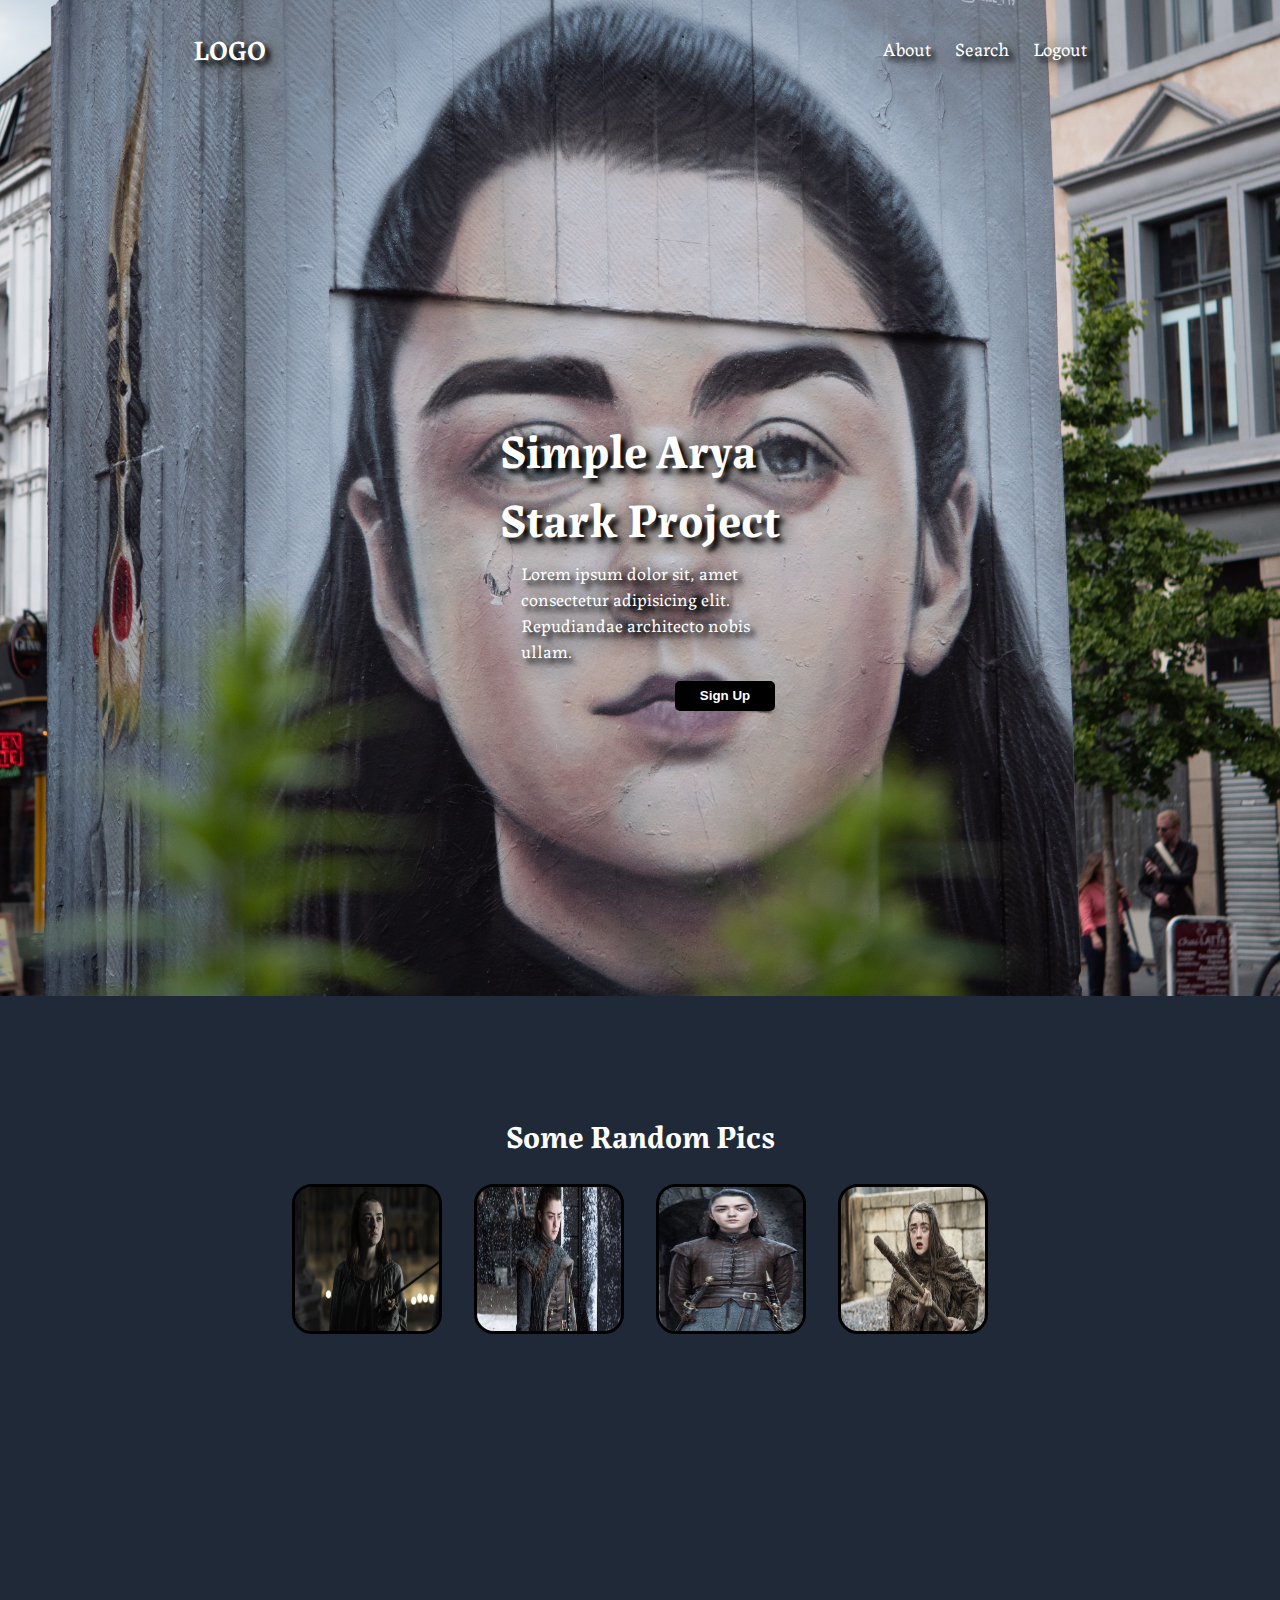
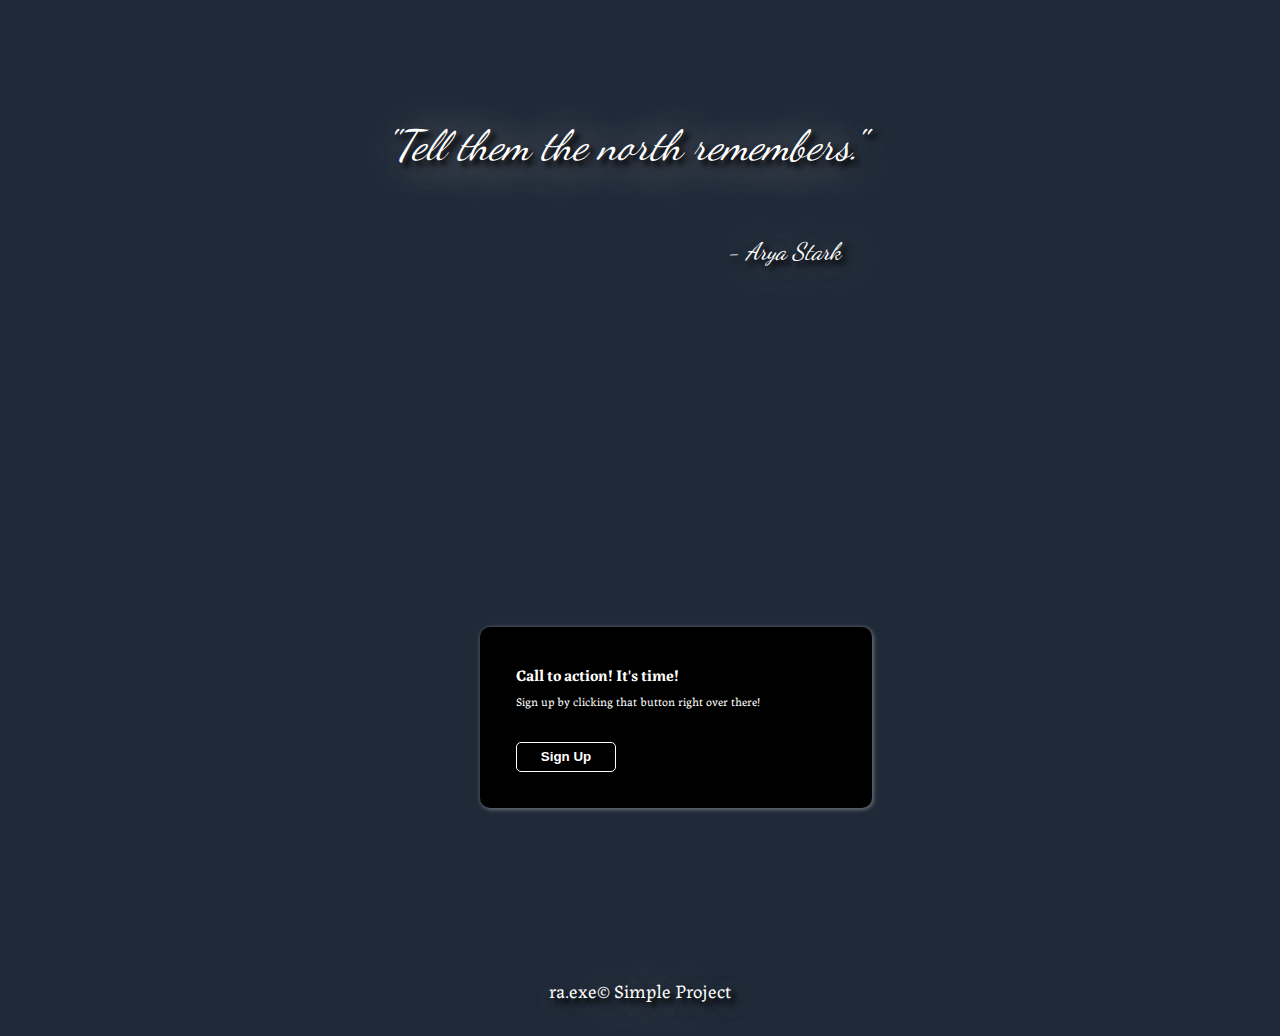
<file: index.html>
<!DOCTYPE html>
<html lang="en">
<head>
    <meta charset="UTF-8">
    <meta http-equiv="X-UA-Compatible" content="IE=edge">
    <meta name="viewport" content="width=device-width, initial-scale=1.0">
    <title>Arya</title>
    <link rel="stylesheet" href="style.css">
</head>
<body>
    <header>
        <div class="left">
            <p class="logo">LOGO</p>
        </div>
        <ul>
            <li><a href="https://gameofthrones.fandom.com/wiki/Arya_Stark" target="_blank">About</a></li>
            <li><a href="#">Search</a></li>
            <li><a href="#">Logout</a></li>
        </ul>
    </header>
    <div class="main">
        <div class="intro">
            <div class="intro-text">
                <h1 class="title">Simple Arya Stark Project</h1>
                <p class="under-title">Lorem ipsum dolor sit, amet consectetur adipisicing elit. Repudiandae architecto nobis ullam.</p>
                <button class="btn1">Sign Up</button>
        </div>
        </div>
    <div class="content">
        <h2>Some Random Pics</h2>
        <div class="cards">
            <div class="card">
                <div class="card1"></div>
                    <img src="imgs/card1.jpg" alt="card1">
                    <p>Just an Arya Pic</p>
            </div>
            <div class="card">
                <div class="card2"></div>
                <img src="imgs/card2.jpg" alt="card1">
                    <p>Just an Arya Pic</p>
            </div>
            <div class="card">
                <div class="card3"></div>
                <img src="imgs/card3.jpg" alt="card1">
                    <p>Just an Arya Pic</p>
            </div>
            <div class="card">
                <div class="card4"></div>
                <img src="imgs/card4.jpg" alt="card1">
                    <p>Just an Arya Pic</p>    
            </div>
        </div>
    </div>
    <div class="quote">
        <p class="in-quote">"Tell them the north remembers."</p>
        <p class="author">- Arya Stark</p>
    </div>
    <div class="sign-up-section">
        <div class="text">
            <p class="action"><strong>Call to action! It's time!</strong></p>
            <p class="sign-p">Sign up by clicking that button right over there!</p>
            <button class="btn2">Sign Up</button>
        </div>
    </div>
</div>
    <footer><a href="https://github.com/NyctoRAA" target="_blank">ra.exe© Simple Project</a></footer>
</body>
</html>
</file>
<file: style.css>
@charset 'UTF-8';

@import url('https://fonts.googleapis.com/css2?family=Labrada&display=swap');

@import url('https://fonts.googleapis.com/css2?family=Dancing+Script&display=swap');

body {
    font-family: 'Labrada', serif;
    background-color: #1F2937;
    margin: 0px;
    padding: 0px;
    display: flex;
    flex-direction: column;
    flex-wrap: wrap;
    justify-content: center;
    align-items: center;
    overflow-x: hidden;
}

.main {
    align-self: stretch;
    display: flex;
    flex-direction: column;
    flex-wrap: wrap;
    justify-content: space-between;
    align-items: center;
    width: 100vh;
}

header, .intro, footer {
    color: white;
    background-image: url("imgs/background.jpg");
    background-repeat: no-repeat;
    background-position: center center;
    background-size: cover;
    background-attachment: fixed;
    text-shadow: 5px 5px 5px black, 5px 5px 20px black, 5px 5px 40px white;
}

header, .intro {
    display: flex;
    width: 100vw;
    align-self: stretch;
    align-items: center;
    justify-content: space-around;
    flex-direction: row;
    flex-wrap: wrap;
    gap: 15%;
}

.intro {
    height: 100vh;
}

.title {
    color: white;
    font-size: 48px;
    font-weight: bolder;
    align-self: flex-start;
    margin-bottom: -10px;
    inline-size: 350px;
    overflow-wrap: break-word;
    margin-left: 10%;
}

.under-title {
    font-size: 18px;
    color: white;
    inline-size: 250px;
    overflow-wrap: break-word;
    margin-left: 16%;
    
}

.logo {
    color: rgb(255, 255, 255);
    font-size: 28px;
    font-weight: 600;
}

.random {
    color: white;
    background-color: #1F2937;
}

.content {
    display: flex;
    justify-content: center;
    align-items: center;
    width: 100vw;
    align-self: stretch;
    color: white;
    flex-wrap: wrap;
    flex-direction: column;
    padding: 88px 0px;
    background-color: #1F2937;
}

.content h2 {
    font-size: 32px;
}

.cards {
    display: flex;
    justify-content: space-around;
    align-items: center;
    flex-direction: row;
    flex-wrap: wrap;
    gap: 32px;
    color: #1F2937;
}

.card:hover{
    color: white;
}

.card {
    transition:ease-in .7s;
}

img {
    display: flex;
    width: 144px;
    height: 144px;
    border-radius: 20px;
    border: 3px solid black;
}

img:hover {
    transform:scale(1.05);
}

ul {
    font-size: 19px;
    display: flex;
    gap: 24px;
    list-style-type: none;
}

a {
    color: white;
    text-decoration: none;
}

a:hover {
    transition: ease-in .3s;
    color: #e2dddd;
    text-decoration: underline;
    font-size: 20px;
    padding: 8px;
}

.btn1 {
    color: white;
    background-color: black;
    border: none;
    border-radius: 5px;
    flex: 0 1 auto;
    width: 100px;
    height: 30px;
    font-weight: bold;
    padding-bottom: 2px;
    margin-left: 60%;
}

button:hover {
    background: white;
    color: black;
    transition:ease-in .2s;
    border: 2px solid black;
}

.quote {
    color: white;
    font-size: 42px;
    max-width: 100vw;
    font-weight: lighter;
    font-style: italic;
    font-family: 'Dancing Script', cursive;
    padding: 150px 35%;
    background-image: url("imgs/background2.jpg");
    background-repeat: no-repeat;
    background-position: center center;
    background-size: cover;
    background-attachment: fixed;
    text-shadow: 5px 5px 5px black, 5px 5px 20px black, 5px 5px 40px white;
    display: flex;
    justify-content: center;
    align-items: center;
    align-self: stretch;
    flex-direction: column;
}

.in-quote {
    margin-right: 15%;
}

.author {
    display: flex;
    flex-direction: row-reverse; 
    font-size: 24px;
    margin-left: 30%;
}

.sign-up-section {
    width: 100vw;
    background-color: #1F2937;
    display: flex;
    justify-content: center;
    align-items: center;
    align-self: stretch;
    gap: 32px;
    padding: 36px;
    flex-direction: row;
    flex-wrap: wrap;
}

.text {
    display: flex;
    flex-direction: column;
    flex-wrap: wrap;
    box-shadow: 1px 1px 5px rgba(255, 255, 255, 0.418);
    justify-content: space-between;
    background-color: black;
    border-radius: 10px;
    color: white;
    padding: 36px;
    margin: 100px 0px;
    gap: 32px;
    width: 25%;
}

.action {
    margin-top: 0px;
}

.sign-p {
    margin-top: -42px;
    margin-bottom: 0px;
    font-size: 12px;
}

.btn2 {
    color: white;
    background-color: black;
    border: 1px solid white;
    border-radius: 5px;
    flex: 0 1 auto;
    width: 100px;
    height: 30px;
    font-weight: bold;
    padding-bottom: 2px;
}


footer {
    text-align: center;
    width: 100vw;
    padding: 32px 0px;
    font-size: 19px;
    align-self: stretch;
}

@media only screen and (max-width: 783px){
    .intro-text {
        margin-right: 15%;
        align-items: center;
    }
    .image {
        margin-left: 15%;
        height: 200px;
    }
}

@media only screen and (max-width: 561px){

    .quote {
        padding: 32px 25%;
    }
}

@media only screen and (max-width: 346px){
    header ul {
        margin-right: 10%;
    }
       
}
</file>
